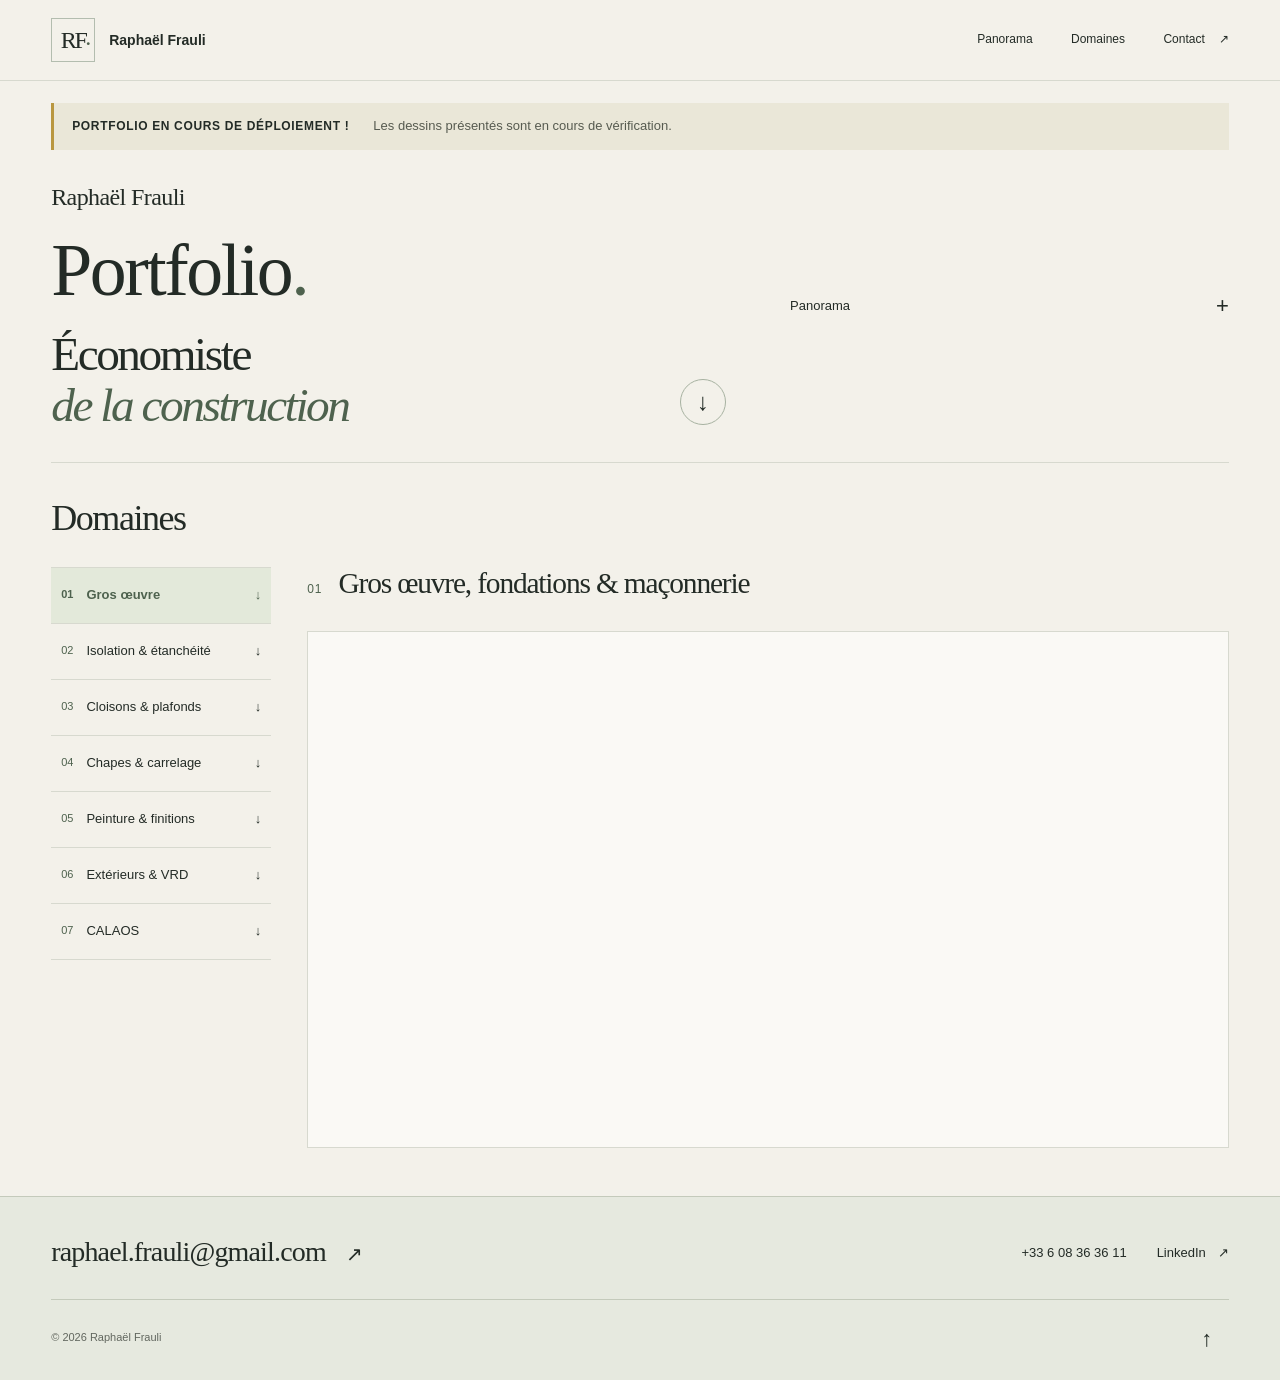
<file: index.html>
<!doctype html>
<html lang="fr">
<head>
  <meta charset="utf-8">
  <meta name="viewport" content="width=device-width, initial-scale=1">
  <meta name="theme-color" content="#f3f1ea">
  <title>Raphaël Frauli — Portfolio · Économiste de la construction</title>
  <meta name="description" content="Portfolio BTP de Raphaël Frauli : économie de la construction, gros œuvre, enveloppe et second œuvre. Planches et coupes regroupées par domaine.">
  <link rel="canonical" href="https://raphaelfrauli.github.io/">
  <link rel="icon" type="image/png" sizes="32x32" href="assets/favicon-32.png">
  <link rel="apple-touch-icon" sizes="180x180" href="assets/favicon-180.png">
  <meta property="og:type" content="website">
  <meta property="og:locale" content="fr_FR">
  <meta property="og:url" content="https://raphaelfrauli.github.io/">
  <meta property="og:title" content="Raphaël Frauli — Portfolio · Économiste de la construction">
  <meta property="og:description" content="Portfolio d’économie de la construction. Planches et coupes de bâtiment, regroupées par domaine.">
  <meta property="og:image" content="https://raphaelfrauli.github.io/assets/images/portfolio-og-v2.jpg">
  <meta property="og:image:width" content="1200">
  <meta property="og:image:height" content="849">
  <meta property="og:image:alt" content="Panorama illustré des domaines de chiffrage BTP">
  <meta name="twitter:card" content="summary_large_image">
  <link rel="stylesheet" href="css/styles.css?v=4">
  <script src="js/main.js?v=5" defer></script>
</head>
<body>
  <a class="skip-link" href="#contenu">Aller au contenu</a>
  <header class="site-header">
    <div class="container header-inner">
      <a class="brand" href="#accueil" aria-label="Raphaël Frauli, accueil"><span class="brand-mark" aria-hidden="true">RF<span>.</span></span><span class="brand-name">Raphaël Frauli</span></a>
      <button class="menu-toggle" type="button" aria-expanded="false" aria-controls="navigation" hidden>Menu <span aria-hidden="true">+</span></button>
      <nav id="navigation" class="navigation" aria-label="Navigation principale"><a href="#panorama">Panorama</a><a href="#domaines">Domaines</a><a href="#contact">Contact <span aria-hidden="true">↗</span></a></nav>
    </div>
  </header>
  <main id="contenu">
    <aside class="deployment-notice container" role="note" aria-label="État du portfolio">
      <strong>PORTFOLIO EN COURS DE DÉPLOIEMENT !</strong>
      <p>Les dessins présentés sont en cours de vérification.</p>
    </aside>
    <section id="accueil" class="hero container" aria-labelledby="hero-title">
      <div class="hero-intro"><div class="hero-identity"><p class="hero-name">Raphaël Frauli</p>
      <div class="hero-heading"><h1 id="hero-title"><span class="hero-portfolio">Portfolio<span class="title-dot">.</span></span><span class="hero-profession">Économiste<br><em>de la construction</em></span></h1><a class="hero-arrow" href="#domaines"><span class="sr-only">Explorer les domaines</span><span aria-hidden="true">↓</span></a></div>
      </div>
        <details id="panorama" class="panorama-preview" open>
          <summary>Panorama <span aria-hidden="true">+</span></summary>
      <figure class="board-frame panorama-figure">
        <a class="board-link" data-board href="assets/images/domaines-chiffrage-btp-v2.webp" data-title="Domaines de chiffrage BTP" aria-label="Voir en grand la planche Domaines de chiffrage BTP">
          <img src="assets/images/domaines-chiffrage-btp-v2.webp" srcset="assets/images/domaines-chiffrage-btp-v2-520.webp 520w, assets/images/domaines-chiffrage-btp-v2-900.webp 900w, assets/images/domaines-chiffrage-btp-v2.webp 1491w" sizes="(max-width: 950px) 92vw, 420px" width="1491" height="1055" alt="Panorama de chiffrage : structure, enveloppe, second œuvre et aménagements extérieurs, autour d’une coupe axonométrique de bâtiment." loading="eager" decoding="async">

        </a>
      </figure>
        </details>
      </div>
    </section>

    <section id="domaines" class="section domains container" aria-labelledby="domaines-title">
      <div class="section-heading"><h2 id="domaines-title">Domaines</h2></div>
      <div class="gallery-layout">
      <nav class="domain-index" aria-label="Sommaire des domaines">
        <a href="#gros-oeuvre"><span aria-hidden="true">01</span>Gros œuvre<span aria-hidden="true">↓</span></a>
        <a href="#enveloppe"><span aria-hidden="true">02</span>Isolation &amp; étanchéité<span aria-hidden="true">↓</span></a>
        <a href="#cloisons"><span aria-hidden="true">03</span>Cloisons &amp; plafonds<span aria-hidden="true">↓</span></a>
        <a href="#sols"><span aria-hidden="true">04</span>Chapes &amp; carrelage<span aria-hidden="true">↓</span></a>
        <a href="#peinture"><span aria-hidden="true">05</span>Peinture &amp; finitions<span aria-hidden="true">↓</span></a>
        <a href="#exterieurs"><span aria-hidden="true">06</span>Extérieurs &amp; VRD<span aria-hidden="true">↓</span></a>
        <a href="#calaos"><span aria-hidden="true">07</span>CALAOS<span aria-hidden="true">↓</span></a>
      </nav>
      <div id="details" class="domain-list">
        <article class="domain-category" id="gros-oeuvre" aria-labelledby="gros-oeuvre-title">
          <div class="category-heading"><span class="category-number" aria-hidden="true">01</span><h3 id="gros-oeuvre-title">Gros œuvre, fondations &amp; maçonnerie</h3></div>
          <div class="category-boards">
            <figure class="board-frame detail-sheet" id="detail-fondation">
              <a class="board-link detail-board" data-board href="assets/details/fondation-beton-arme.webp" data-title="Fondation en béton armé" aria-label="Voir en grand la coupe : Fondation en béton armé"><img src="assets/details/fondation-beton-arme-900.webp" srcset="assets/details/fondation-beton-arme-520.webp 520w, assets/details/fondation-beton-arme-900.webp 900w, assets/details/fondation-beton-arme.webp 1448w" sizes="(max-width: 500px) calc(100vw - 40px), (max-width: 1399px) 92vw, 1288px" width="1448" height="1086" alt="Vue de fondation en béton armé avec tête de pieu, longrine ferraillée, mur de soubassement et drainage, accompagnée de quatre détails agrandis." loading="lazy" decoding="async"></a>
            </figure>
          </div>
        </article>
        <article class="domain-category" id="enveloppe" aria-labelledby="enveloppe-title">
          <div class="category-heading"><span class="category-number" aria-hidden="true">02</span><h3 id="enveloppe-title">Isolation, façades &amp; étanchéité</h3></div>
          <div class="category-boards">
            <figure class="board-frame detail-sheet" id="detail-mur">
              <a class="board-link detail-board" data-board href="assets/details/mur-enterre-soubassement.webp" data-title="Mur enterré &amp; soubassement" aria-label="Voir en grand la coupe : Mur enterré &amp; soubassement"><img src="assets/details/mur-enterre-soubassement-900.webp" srcset="assets/details/mur-enterre-soubassement-520.webp 520w, assets/details/mur-enterre-soubassement-900.webp 900w, assets/details/mur-enterre-soubassement.webp 1448w" sizes="(max-width: 500px) calc(100vw - 40px), (max-width: 1399px) 92vw, 1288px" width="1448" height="1086" alt="Coupe illustrée de mur enterré avec isolant de soubassement, membrane, nappe à excroissances, semelle et drain, avec quatre agrandissements." loading="lazy" decoding="async"></a>
            </figure>
            <figure class="board-frame detail-sheet" id="detail-facade">
              <a class="board-link detail-board" data-board href="assets/details/facade-ite-baie.webp" data-title="Façade ITE au droit d’une baie" aria-label="Voir en grand la coupe : Façade ITE au droit d’une baie"><img src="assets/details/facade-ite-baie-900.webp" srcset="assets/details/facade-ite-baie-520.webp 520w, assets/details/facade-ite-baie-900.webp 900w, assets/details/facade-ite-baie.webp 1448w" sizes="(max-width: 500px) calc(100vw - 40px), (max-width: 1399px) 92vw, 1288px" width="1448" height="1086" alt="Détail de façade avec isolation thermique extérieure autour d’une fenêtre, fixation à rosace, enduits, appui et quatre vues agrandies." loading="lazy" decoding="async"></a>
            </figure>
            <figure class="board-frame detail-sheet" id="detail-toiture">
              <a class="board-link detail-board" data-board href="assets/details/toiture-terrasse-acrotere.webp" data-title="Toiture-terrasse &amp; acrotère" aria-label="Voir en grand la coupe : Toiture-terrasse &amp; acrotère"><img src="assets/details/toiture-terrasse-acrotere-900.webp" srcset="assets/details/toiture-terrasse-acrotere-520.webp 520w, assets/details/toiture-terrasse-acrotere-900.webp 900w, assets/details/toiture-terrasse-acrotere.webp 1448w" sizes="(max-width: 500px) calc(100vw - 40px), (max-width: 1399px) 92vw, 1288px" width="1448" height="1086" alt="Coupe de toiture-terrasse avec acrotère isolé, couvertine, membrane, dalles sur plots et évacuation, accompagnée de quatre détails." loading="lazy" decoding="async"></a>
            </figure>
          </div>
        </article>
        <article class="domain-category" id="cloisons" aria-labelledby="cloisons-title">
          <div class="category-heading"><span class="category-number" aria-hidden="true">03</span><h3 id="cloisons-title">Cloisons, plâtrerie &amp; plafonds</h3></div>
          <div class="category-boards">
            <figure class="board-frame detail-sheet" id="detail-cloison">
              <a class="board-link detail-board" data-board href="assets/details/cloison-ossature-metallique.webp" data-title="Cloison sur ossature métallique" aria-label="Voir en grand la coupe : Cloison sur ossature métallique"><img src="assets/details/cloison-ossature-metallique-900.webp" srcset="assets/details/cloison-ossature-metallique-520.webp 520w, assets/details/cloison-ossature-metallique-900.webp 900w, assets/details/cloison-ossature-metallique.webp 1448w" sizes="(max-width: 500px) calc(100vw - 40px), (max-width: 1399px) 92vw, 1288px" width="1448" height="1086" alt="Coupe illustrée de cloison métallique avec rails, montants, laine minérale, plaques de plâtre, joints et passages de réseaux, avec quatre détails." loading="lazy" decoding="async"></a>
            </figure>
            <figure class="board-frame detail-sheet" id="detail-plafond">
              <a class="board-link detail-board" data-board href="assets/details/faux-plafond-suspendu.webp" data-title="Faux-plafond suspendu" aria-label="Voir en grand la coupe : Faux-plafond suspendu"><img src="assets/details/faux-plafond-suspendu-900.webp" srcset="assets/details/faux-plafond-suspendu-520.webp 520w, assets/details/faux-plafond-suspendu-900.webp 900w, assets/details/faux-plafond-suspendu.webp 1448w" sizes="(max-width: 500px) calc(100vw - 40px), (max-width: 1399px) 92vw, 1288px" width="1448" height="1086" alt="Plafond suspendu illustré avec suspentes, ossature métallique, laine, plaques de plâtre, spot et trappe, avec quatre vues de détail." loading="lazy" decoding="async"></a>
            </figure>
          </div>
        </article>
        <article class="domain-category" id="sols" aria-labelledby="sols-title">
          <div class="category-heading"><span class="category-number" aria-hidden="true">04</span><h3 id="sols-title">Chapes, carrelage &amp; sols</h3></div>
          <div class="category-boards">
            <figure class="board-frame detail-sheet" id="detail-sol">
              <a class="board-link detail-board" data-board href="assets/details/sol-carrele-chape-isolee.webp" data-title="Sol carrelé sur chape isolée" aria-label="Voir en grand la coupe : Sol carrelé sur chape isolée"><img src="assets/details/sol-carrele-chape-isolee-900.webp" srcset="assets/details/sol-carrele-chape-isolee-520.webp 520w, assets/details/sol-carrele-chape-isolee-900.webp 900w, assets/details/sol-carrele-chape-isolee.webp 1448w" sizes="(max-width: 500px) calc(100vw - 40px), (max-width: 1399px) 92vw, 1288px" width="1448" height="1086" alt="Coupe de sol carrelé sur chape isolée avec dalle, isolant, film, chape et mortier-colle, accompagnée de quatre agrandissements des raccords." loading="lazy" decoding="async"></a>
            </figure>
          </div>
        </article>
        <article class="domain-category" id="peinture" aria-labelledby="peinture-title">
          <div class="category-heading"><span class="category-number" aria-hidden="true">05</span><h3 id="peinture-title">Peinture &amp; finitions</h3></div>
          <div class="category-boards">
            <figure class="board-frame overview-figure" id="peinture-overview">
              <a class="board-link" data-board href="assets/images/peinture-finitions-v2.webp" data-title="Peinture & finitions" aria-label="Voir en grand la planche Peinture et finitions"><img src="assets/images/peinture-finitions-v2-900.webp" srcset="assets/images/peinture-finitions-v2-520.webp 520w, assets/images/peinture-finitions-v2-900.webp 900w, assets/images/peinture-finitions-v2.webp 1491w" sizes="(max-width: 500px) calc(100vw - 40px), (max-width: 1399px) 92vw, 1288px" width="1491" height="1055" alt="Vue d’ensemble illustrée des peintures : préparation des supports, reprises et finitions intérieures." loading="lazy" decoding="async"></a>
            </figure>
          </div>
        </article>
        <article class="domain-category" id="exterieurs" aria-labelledby="exterieurs-title">
          <div class="category-heading"><span class="category-number" aria-hidden="true">06</span><h3 id="exterieurs-title">Aménagements extérieurs &amp; VRD</h3></div>
          <div class="category-boards">
            <figure class="board-frame overview-figure" id="exterieurs-overview">
              <a class="board-link" data-board href="assets/images/amenagements-exterieurs-vrd-v2.webp" data-title="Aménagements extérieurs & VRD" aria-label="Voir en grand la planche Aménagements extérieurs et VRD"><img src="assets/images/amenagements-exterieurs-vrd-v2-900.webp" srcset="assets/images/amenagements-exterieurs-vrd-v2-520.webp 520w, assets/images/amenagements-exterieurs-vrd-v2-900.webp 900w, assets/images/amenagements-exterieurs-vrd-v2.webp 1491w" sizes="(max-width: 500px) calc(100vw - 40px), (max-width: 1399px) 92vw, 1288px" width="1491" height="1055" alt="Schémas de principe des extérieurs : pavés, bordures, terrasses, gabions, caniveaux et drainage." loading="lazy" decoding="async"></a>
            </figure>
          </div>
        </article>
        <article class="domain-category" id="calaos" aria-labelledby="calaos-title">
          <div class="category-heading"><span class="category-number" aria-hidden="true">07</span><h3 id="calaos-title">CALAOS — Domotique &amp; automatisation</h3></div>
          <div class="category-boards">
            <figure class="board-frame overview-figure" id="calaos-overview">
              <a class="board-link" data-board href="assets/images/calaos-domotique-automatisation-v2.webp" data-title="CALAOS — Domotique & automatisation" aria-label="Voir en grand la planche CALAOS, domotique et automatisation"><img src="assets/images/calaos-domotique-automatisation-v2-900.webp" srcset="assets/images/calaos-domotique-automatisation-v2-520.webp 520w, assets/images/calaos-domotique-automatisation-v2-900.webp 900w, assets/images/calaos-domotique-automatisation-v2.webp 1491w" sizes="(max-width: 500px) calc(100vw - 40px), (max-width: 1399px) 92vw, 1288px" width="1491" height="1055" alt="Architecture domotique de principe : implantation CALAOS, automate et modules WAGO, coffret sur rail DIN, commandes, capteurs, éclairage et volets." loading="lazy" decoding="async"></a>
            </figure>
          </div>
        </article>
      </div>
      </div>
    </section>
  </main>
  <footer id="contact" class="site-footer">
    <div class="container footer-inner">
      <a class="footer-email" href="mailto:raphael.frauli@gmail.com">raphael.frauli@gmail.com <span aria-hidden="true">↗</span></a>
      <div class="footer-links"><a href="tel:+33608363611">+33 6 08 36 36 11</a><a href="https://www.linkedin.com/in/rapha%C3%ABl-frauli-4b18b4344/" target="_blank" rel="noopener noreferrer">LinkedIn <span class="sr-only">(nouvel onglet)</span><span aria-hidden="true">↗</span></a></div>
      <div class="footer-bottom"><p>© <span id="year">2026</span> Raphaël Frauli</p><a href="#accueil"><span class="sr-only">Retour en haut</span><span aria-hidden="true">↑</span></a></div>
    </div>
  </footer>
  <dialog id="lightbox" class="lightbox" aria-labelledby="lightbox-title" aria-describedby="lightbox-help">
    <div class="lightbox-heading"><h2 id="lightbox-title">Planche technique</h2><button id="lightbox-close" class="lightbox-close" type="button" aria-label="Fermer la planche" autofocus><span aria-hidden="true">×</span></button></div>
    <div class="lightbox-toolbar" aria-label="Commandes de visualisation"><div class="zoom-controls"><button id="zoom-out" type="button" aria-label="Réduire le zoom">−</button><output id="zoom-level" aria-live="polite">100 %</output><button id="zoom-in" type="button" aria-label="Agrandir le zoom">+</button><button id="zoom-fit" type="button">Adapter</button><button id="zoom-actual" type="button" aria-label="Voir à la résolution réelle">100 %</button><button id="lightbox-fullscreen" type="button" aria-pressed="false">Plein écran</button></div><a id="lightbox-file" href="assets/images/domaines-chiffrage-btp-v2.webp" target="_blank" rel="noopener noreferrer">Ouvrir le fichier <span class="sr-only">(nouvel onglet)</span><span aria-hidden="true">↗</span></a></div>
    <div id="lightbox-viewport" class="lightbox-viewport" tabindex="0" role="region" aria-label="Planche agrandie, défilement possible au clavier et au toucher"><div class="lightbox-canvas"><img id="lightbox-image" alt="" decoding="async"></div></div>
    <div class="lightbox-footer"><p id="lightbox-help">Zoom : + / − · Changer : ← / → · Fermer : Échap. Faites défiler l’image agrandie.</p><div class="board-navigation"><button id="board-prev" type="button" aria-label="Planche précédente">←</button><span id="board-count" aria-live="polite">1 / 15</span><button id="board-next" type="button" aria-label="Planche suivante">→</button></div></div>
  </dialog>
</body>
</html>
</file>
<file: css/styles.css>
:root {
  --page-bg: #f3f1ea;
  --surface: #faf9f5;
  --text: #232b26;
  --muted: #62675f;
  --border: #d7d9cf;
  --accent: #4e624e;
  --display: Georgia, "Times New Roman", serif;
  --sans: "Segoe UI", Arial, sans-serif;
  --gutter: clamp(20px, 4vw, 56px);
  --section-space: clamp(54px, 6vw, 88px);
}
* { box-sizing: border-box; }
html { scroll-behavior: smooth; scroll-padding-top: 110px; }
body { margin: 0; color: var(--text); background: var(--page-bg); font-family: var(--sans); line-height: 1.6; -webkit-font-smoothing: antialiased; }
body.modal-open { overflow: hidden; }
body, .site-header { scrollbar-gutter: stable; }
::selection { background: #d4ddca; color: var(--text); }
a { color: inherit; text-decoration: none; }
button { font: inherit; color: inherit; cursor: pointer; }
button, a { -webkit-tap-highlight-color: transparent; }
button:disabled { cursor: default; opacity: .4; }
img { display: block; max-width: 100%; height: auto; }
h1, h2, h3, p, figure { margin: 0; }
h1, h2, h3 { font-family: var(--display); font-weight: 400; letter-spacing: -.04em; line-height: 1.1; }
h2 { font-size: clamp(34px, 4vw, 52px); }
em { font-weight: inherit; }
[hidden] { display: none !important; }
:focus-visible { outline: 2px solid var(--accent); outline-offset: 6px; }
.container { width: min(100% - var(--gutter) * 2, 1288px); margin-inline: auto; }
.sr-only { position: absolute; width: 1px; height: 1px; padding: 0; margin: -1px; overflow: hidden; clip-path: inset(50%); white-space: nowrap; border: 0; }
.skip-link { position: fixed; top: 8px; left: 12px; z-index: 20; padding: 12px 20px; color: var(--surface); background: var(--text); transform: translateY(-160%); }
.skip-link:focus { transform: translateY(0); }
.site-header { position: sticky; top: 0; z-index: 10; border-bottom: 1px solid var(--border); background: var(--page-bg); }
.header-inner { display: flex; justify-content: space-between; align-items: center; gap: 24px; min-height: 80px; }
.brand { display: flex; align-items: center; gap: 14px; flex-shrink: 0; }
.brand-mark { display: grid; place-content: center; position: relative; width: 44px; height: 44px; border: 1px solid #b3bdaf; font-family: var(--display); font-size: 24px; letter-spacing: -.09em; }
.brand-mark span { position: absolute; bottom: 5px; right: 5px; color: var(--accent); }
.brand-name { font-size: 14px; font-weight: 600; }
.navigation { display: flex; align-items: center; gap: clamp(24px, 3vw, 42px); }
.navigation a { display: flex; align-items: center; gap: 14px; min-height: 44px; font-size: 12px; }
.navigation a:hover, .navigation a[aria-current], .footer-links a:hover, .footer-email:hover { color: var(--accent); }
.navigation a[aria-current] { text-decoration: underline; text-underline-offset: 6px; }
.menu-toggle { display: none; min-height: 44px; padding: 4px 0 4px 12px; border: 0; background: transparent; font-size: 12px; }
.menu-toggle span { display: inline-block; margin-left: 10px; font-size: 22px; vertical-align: middle; }
.hero { padding-block: clamp(30px, 4vw, 58px) clamp(40px, 4vw, 60px); border-bottom: 1px solid var(--border); }
.hero-name { font: 28px/1.25 var(--display); letter-spacing: -.025em; }
.hero-heading { display: flex; align-items: flex-end; justify-content: space-between; gap: 35px; margin-top: 30px; }
.hero h1 { font-size: clamp(48px, 6.2vw, 89px); }
.hero-portfolio { display: block; font-size: 1.2em; margin-bottom: 18px; }
.hero-profession { display: block; font-size: .77em; line-height: 1.07; }
.hero h1 em, .title-dot { color: var(--accent); }
.hero-arrow { display: grid; place-items: center; flex-shrink: 0; width: 64px; height: 64px; border: 1px solid #a7b2a1; border-radius: 50%; font-size: 29px; margin-bottom: 5px; transition: background .15s; }
.hero-arrow:hover { background: #e5eadc; }
.section { padding-block: var(--section-space); }
.section-heading { margin-bottom: 28px; }
.board-frame { border: 1px solid var(--border); padding: clamp(6px, .8vw, 12px); background: var(--surface); }
.board-link { display: block; cursor: zoom-in; background: var(--surface); }
.board-link img { width: 100%; object-fit: contain; aspect-ratio: 1491 / 1055; }
.detail-board img { aspect-ratio: 4 / 3; }
.domains { padding-top: 0; }
.domain-index { display: grid; grid-template-columns: repeat(4, minmax(0, 1fr)); border-top: 1px solid var(--border); margin-bottom: 40px; }
.domain-index a { display: flex; align-items: center; gap: 13px; min-height: 64px; padding: 14px 16px 14px 0; border-bottom: 1px solid var(--border); font-size: 13px; }
.domain-index a > span:first-child { color: var(--accent); font-size: 11px; }
.domain-index a > span:last-child { margin-left: auto; }
.domain-index a:hover { background: #e8ece1; }
.domain-category { padding-top: 28px; margin-top: clamp(46px, 6vw, 82px); border-top: 1px solid var(--border); }
.domain-category:first-child { margin-top: 0; }
.category-heading { display: flex; align-items: baseline; gap: 24px; margin-bottom: 26px; }
.category-number { flex-shrink: 0; color: var(--accent); font-size: 12px; letter-spacing: .08em; }
.category-heading h3 { font-size: clamp(28px, 3vw, 42px); }
.category-boards { display: grid; gap: clamp(20px, 2.4vw, 34px); }
.deployment-notice { display: flex; flex-wrap: wrap; align-items: center; gap: 6px 24px; padding: 13px 18px; margin-top: 22px; border-left: 3px solid #b99740; background: #eae7d8; font-size: 13px; }
.deployment-notice strong { font-size: 12px; letter-spacing: .055em; }
.deployment-notice p { color: #575b50; }
.hero-intro { display: grid; grid-template-columns: minmax(0, 1fr) minmax(0, .65fr); align-items: center; gap: 64px; }
.hero { padding-block: 32px; }
.hero-name { font-size: 24px; }
.hero-heading { gap: 20px; margin-top: 18px; }
.hero h1 { font-size: clamp(42px, 4.8vw, 68px); }
.hero-arrow { width: 46px; height: 46px; font-size: 24px; }
.panorama-preview { min-width: 0; }
.panorama-preview summary { display: flex; align-items: center; justify-content: space-between; gap: 16px; min-height: 44px; padding-block: 8px; cursor: pointer; font-size: 13px; list-style: none; }
.panorama-preview summary::-webkit-details-marker { display: none; }
.panorama-preview summary > span { font-size: 22px; }
.panorama-preview[open] summary > span { transform: rotate(45deg); }
.domains { padding-top: 36px; padding-bottom: 48px; }
.domains h2 { font-size: 36px; }
.category-picker { display: none; }
.js .gallery-layout { display: grid; grid-template-columns: 220px minmax(0, 1fr); align-items: start; gap: 36px; }
.js .domain-index { display: grid; grid-template-columns: 1fr; margin: 0; }
.js .domain-index a { min-height: 56px; padding-inline: 10px; }
.js .domain-index a[aria-current] { background: #e3e9da; color: var(--accent); font-weight: 600; }
.js .domain-category { margin: 0; padding: 0; border: 0; }
.js .category-heading { gap: 16px; min-height: 48px; margin-bottom: 16px; }
.js .category-heading h3 { font-size: clamp(25px, 2.3vw, 32px); }
.board-tabs { display: flex; flex-wrap: wrap; gap: 6px; margin-bottom: 16px; }
.board-tabs button { min-height: 42px; padding: 8px 14px; border: 1px solid var(--border); background: transparent; font-size: 12px; }
.board-tabs button:hover { background: #e8ece1; }
.board-tabs button[aria-selected="true"] { color: var(--surface); background: var(--accent); border-color: var(--accent); }
.js .category-boards .board-link { --board-height: clamp(340px, 55vh, 560px); display: grid; place-items: center; height: var(--board-height); }
.js .category-boards .board-link img { width: auto; max-width: 100%; max-height: var(--board-height); height: auto; min-width: 0; min-height: 0; }
.site-footer { border-top: 1px solid #c4cabb; background: #e6e9df; }
.footer-inner { display: grid; grid-template-columns: minmax(0, 1fr) auto; align-items: center; gap: 24px; padding-block: 34px 20px; }
.footer-email { display: inline-flex; gap: 20px; align-items: baseline; width: fit-content; min-height: 44px; font: 28px/1.5 var(--display); letter-spacing: -.03em; overflow-wrap: anywhere; }
.footer-email > span { flex-shrink: 0; font: 20px var(--sans); }
.footer-links { display: flex; gap: 30px; flex-wrap: wrap; font-size: 13px; }
.footer-links a { display: inline-flex; align-items: center; gap: 12px; min-height: 44px; }
.footer-bottom { display: flex; align-items: center; justify-content: space-between; grid-column: 1 / -1; padding-top: 16px; border-top: 1px solid #c4cabb; font-size: 11px; color: var(--muted); }
.footer-bottom a { display: grid; place-items: center; min-width: 44px; min-height: 44px; font-size: 22px; color: var(--text); }


/* Le dialog natif isole le focus et rend le reste de la page inerte. */
.lightbox { --image-width: 100%; width: min(1320px, calc(100% - 48px)); max-width: none; height: min(1000px, calc(100dvh - 48px)); max-height: none; padding: 0; border: 1px solid #6b716b; background: #222824; color: #f3f1ea; }
.lightbox[open] { display: flex; flex-direction: column; }
.lightbox.is-fullscreen { width: 100%; height: 100dvh; margin: 0; border: 0; }
.lightbox::backdrop { background: rgb(17 24 20 / 87%); }
.lightbox :focus-visible { outline-color: #c8d4bd; outline-offset: 2px; }
.lightbox-heading { display: flex; align-items: center; justify-content: space-between; gap: 16px; padding: 13px 22px; border-bottom: 1px solid #4f5850; flex-shrink: 0; }
.lightbox-heading h2 { font: 16px/1.5 var(--sans); letter-spacing: 0; }
.lightbox-close { flex-shrink: 0; min-width: 44px; min-height: 44px; border: 1px solid #768276; background: transparent; font-size: 30px; line-height: 1; }
.lightbox-close:hover { background: #435243; }
.lightbox-toolbar { display: flex; justify-content: space-between; align-items: center; flex-wrap: wrap; gap: 8px 24px; padding: 8px 22px; flex-shrink: 0; font-size: 12px; }
.zoom-controls { display: flex; align-items: center; gap: 5px; }
.zoom-controls button, .board-navigation button { min-width: 44px; min-height: 44px; padding-inline: 9px; background: transparent; border: 1px solid #5b655b; }
.zoom-controls button:hover, .board-navigation button:hover { background: #435243; }
.zoom-controls button[aria-pressed="true"] { background: #435243; border-color: #c8d4bd; }
#zoom-in, #zoom-out { font-size: 23px; }
#zoom-level { min-width: 53px; text-align: center; font-size: 11px; }
#lightbox-file { display: flex; align-items: center; gap: 15px; min-height: 44px; }
.lightbox-viewport { overflow: auto; flex: 1; min-height: 0; overscroll-behavior: contain; background: #191e1b; }
.lightbox-canvas { display: grid; place-items: center; min-height: 100%; width: max(100%, var(--image-width)); }
.lightbox-canvas img { width: var(--image-width); max-width: none; height: auto; object-fit: contain; }
.lightbox-footer { display: flex; align-items: center; justify-content: space-between; gap: 15px; padding: 10px 22px; flex-shrink: 0; }
.lightbox-footer > p { font-size: 11px; color: #c5cec1; }
.board-navigation { display: flex; align-items: center; gap: 12px; flex-shrink: 0; }
#board-count { min-width: 35px; font-size: 11px; text-align: center; }

@media (max-width: 1050px) {
  .domain-index { grid-template-columns: repeat(2, minmax(0, 1fr)); }
  .footer-inner { grid-template-columns: minmax(0, 1fr); gap: 10px; }
}
@media (max-width: 950px) {
  .hero-intro { grid-template-columns: 1fr; gap: 16px; }
  .hero-identity { max-width: 600px; }
  .panorama-preview { max-width: 600px; }
  .panorama-preview summary { border-top: 1px solid var(--border); }
  .js .gallery-layout { display: block; }
  .js .domain-index { display: none; }
  .category-picker { display: block; width: 100%; min-height: 48px; padding: 10px 38px 10px 14px; margin-bottom: 22px; border: 1px solid #a7b2a1; border-radius: 0; font: 14px var(--sans); color: var(--text); background: var(--surface); }
  .js .category-boards .board-link { height: auto; }
  .js .category-boards .board-link img { width: 100%; max-height: none; }
}
@media (max-width: 767px) {
  html { scroll-padding-top: 90px; }
  .header-inner { min-height: 72px; gap: 10px; position: relative; flex-wrap: wrap; }
  .brand { gap: 10px; }
  .brand-mark { width: 36px; height: 36px; font-size: 20px; }
  .brand-mark span { bottom: 3px; right: 4px; }
  .brand-name { font-size: 12px; }
  .menu-toggle { display: block; }
  .navigation { width: 100%; gap: 5px 22px; flex-wrap: wrap; padding-bottom: 12px; }
  .navigation a { font-size: 12px; }
  .js .navigation { display: none; position: absolute; top: 100%; left: calc(var(--gutter) * -1); width: calc(100% + var(--gutter) * 2); background: var(--page-bg); padding: 12px var(--gutter) 20px; border-bottom: 1px solid var(--border); }
  .js .navigation.is-open { display: grid; gap: 0; }
  .js .navigation a { padding-block: 6px; border-bottom: 1px solid var(--border); }
  .js .navigation a:last-child { border: 0; }
  .hero-name { font-size: 25px; }
  .hero-heading { gap: 16px; margin-top: 26px; }
  .hero h1 { font-size: clamp(38px, 8vw, 61px); }
  .hero-portfolio { margin-bottom: 16px; }
  .hero-arrow { width: 44px; height: 44px; font-size: 24px; margin-bottom: 0; }
  .deployment-notice { margin-top: 16px; padding: 12px 14px; font-size: 12px; }
  .deployment-notice strong { font-size: 11px; letter-spacing: .02em; }
  .hero { padding-block: 24px; }
  .hero-heading { margin-top: 18px; }
  .hero-name { font-size: 23px; }
  .domains { padding-top: 26px; }
  .domains h2 { font-size: 30px; }
  .js .category-heading h3 { font-size: 25px; }
  .section-heading { margin-bottom: 22px; }
  .domain-index { grid-template-columns: 1fr; margin-bottom: 28px; }
  .domain-index a { min-height: 52px; font-size: 13px; padding-right: 4px; }
  .category-heading { gap: 15px; margin-bottom: 22px; }
  .category-heading h3 { font-size: 29px; }
  .category-number { font-size: 11px; }
  .domain-category { padding-top: 24px; }
  .footer-inner { padding-block: 25px 12px; }
  .footer-email { font-size: clamp(21px, 5vw, 28px); gap: 12px; }
  .footer-links { gap: 10px 26px; font-size: 12px; }
  .lightbox { width: calc(100% - 16px); height: calc(100dvh - 16px); }
  .lightbox-heading { padding: 10px 12px; gap: 10px; }
  .lightbox-heading h2 { font-size: 13px; }
  .lightbox-toolbar { padding: 7px 12px; gap: 0; }
  .zoom-controls { gap: 4px; flex-wrap: wrap; }
  #zoom-level { min-width: 45px; }
  .zoom-controls button { padding-inline: 7px; font-size: 11px; }
  #zoom-in, #zoom-out { font-size: 20px; }
  #lightbox-file { font-size: 11px; }
  .lightbox-footer { padding: 8px 12px; }
  .lightbox-footer > p { max-width: 160px; font-size: 10px; }
  .board-navigation { gap: 6px; }
}
@media (max-width: 380px) {
  .hero-heading { align-items: flex-start; }
  .hero h1 { font-size: clamp(32px, 9vw, 36px); }
  .hero-arrow { margin-top: 8px; }
  .category-heading h3 { font-size: 26px; }
  .lightbox-footer { flex-wrap: wrap; }
  .lightbox-footer > p { max-width: none; flex-basis: 100%; }
  .board-navigation { margin-left: auto; }
}
@media (prefers-reduced-motion: reduce) {
  html { scroll-behavior: auto; }
  *, *::before, *::after { transition: none !important; animation: none !important; }
}
</file>
